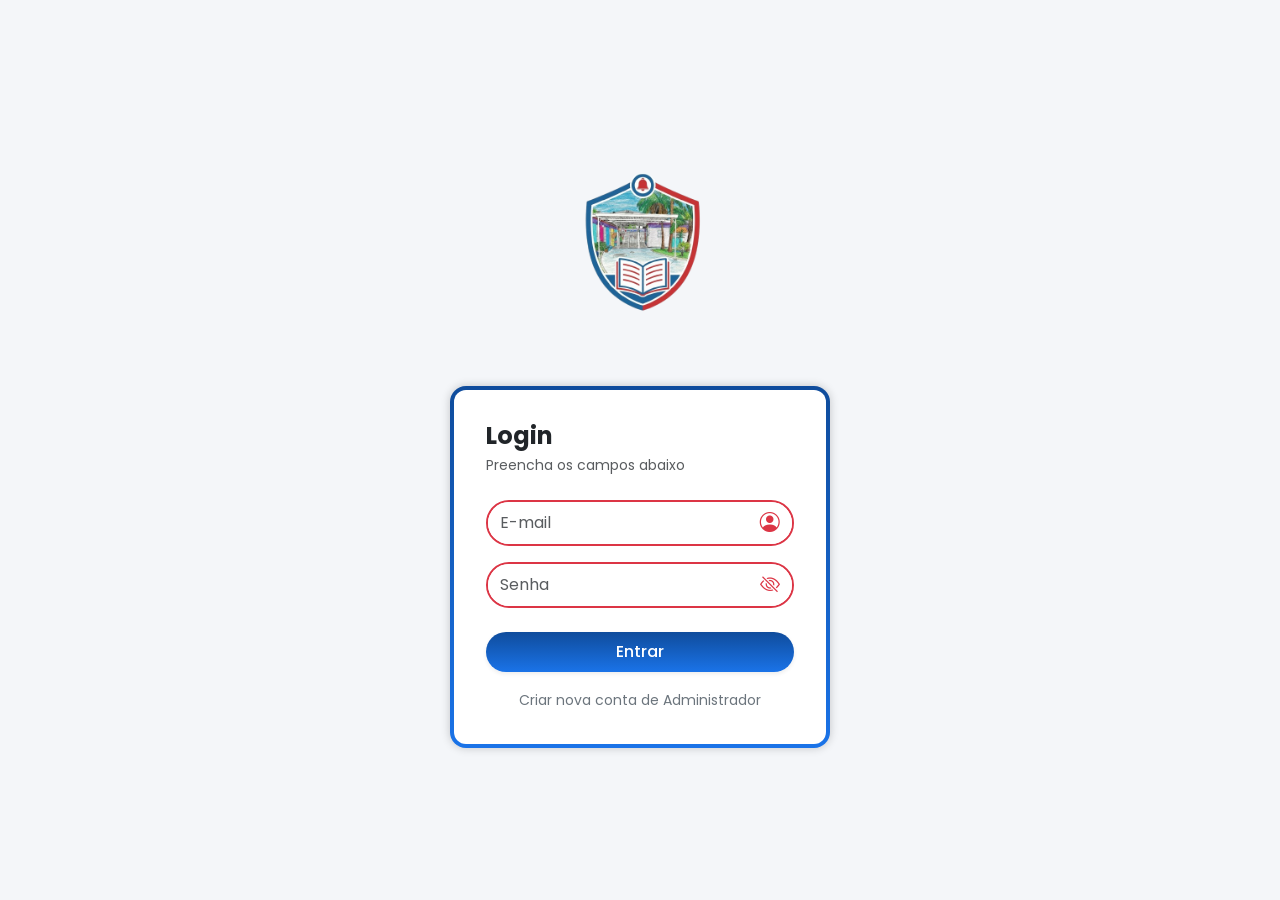
<file: index.html>
<!DOCTYPE html>
<html lang="pt-BR">

<head>
    <meta charset="UTF-8">
    <meta name="viewport" content="width=device-width, initial-scale=1.0">
    <title>Thiago Informa</title>
    <link href="https://cdn.jsdelivr.net/npm/bootstrap@5.3.0/dist/css/bootstrap.min.css" rel="stylesheet">
    <link rel="stylesheet" href="https://cdn.jsdelivr.net/npm/bootstrap-icons@1.13.1/font/bootstrap-icons.min.css">
    <link rel="stylesheet" href="https://cdnjs.cloudflare.com/ajax/libs/font-awesome/6.4.0/css/all.min.css">
    <link rel="stylesheet" href="css/style.css">
</head>

<body>

    <div id="tela-login" class="container-fluid login-container">
        <img src="css/imagens/logo.png" alt="Logo Escola" class="login-logo">
        <div class="login-card">
            <h4 class="mb-1 fw-bold">Login</h4>
            <p class="text-muted small mb-4">Preencha os campos abaixo</p>

            <form id="loginForm" onsubmit="app.executarLogin(event)">
                <div class="input-group mb-3 custom-input">
                    <input type="email" id="email" class="form-control border-0" placeholder="E-mail" required>
                    <span class="input-group-text bg-white border-0">
                        <i class="bi bi-person-circle text-danger fs-5"></i>
                    </span>
                </div>

                <div class="input-group mb-4 custom-input">
                    <input type="password" id="senha" class="form-control border-0" placeholder="Senha" required>
                    <span class="input-group-text bg-white border-0" onclick="app.mostraSenha()" id="toggleSenha"
                        style="cursor: pointer;">
                        <i class="bi bi-eye-slash text-danger fs-5" id="iconeSenha"></i>
                    </span>
                </div>

                <div class="d-flex justify-content-center">
                    <button type="submit" class="btn btn-entrar shadow-sm">Entrar</button>
                </div>

                <div class="text-center mt-3">
                    <a href="#" class="text-decoration-none small text-secondary" data-bs-toggle="modal"
                        data-bs-target="#modalCadastrarUsuario">
                        Criar nova conta de Administrador
                    </a>
                </div>
            </form>
        </div>
    </div>

    <div id="tela-home" class="d-none">

        <header class="header-azul text-white px-3 py-2 sticky-top">
            <div class="container-fluid d-flex justify-content-center justify-content-md-between align-items-center">

                <div class="d-flex align-items-center gap-3 text-start">
                    <img src="css/imagens/logo.png" width="75" alt="Brasão Thiago Informa">

                    <div class="d-flex flex-column">
                        <h5 class="mb-0 fw-bold" style="font-size: 1.25rem;">Thiago Informa</h5>
                        <small style="font-size: 0.85rem; font-weight: 500;">Agenda online</small>
                    </div>
                </div>

                <div class="d-none d-md-flex align-items-center">
                    <i class="fa-solid fa-bars fs-5 cursor-pointer text-white" data-bs-toggle="offcanvas"
                        data-bs-target="#menuLateralDesktop">
                    </i>
                </div>

            </div>
        </header>

        <div id="menu-opcoes" class="menu-opcoes-card d-none">
            <div class="p-2 fw-bold border-bottom d-flex justify-content-between align-items-center">
                <span>Opções</span>
                <i class="fa-solid fa-gear text-dark"></i>
            </div>
            <ul class="list-unstyled mb-0">
                <li class="p-2 cursor-pointer text-dark small" onclick="app.abrirModalEditarUsuario()"><i
                        class="fa-solid fa-user-pen me-2"></i> Editar Perfil</li>
                <li class="p-2 cursor-pointer text-dark small"><i class="fa-solid fa-circle-half-stroke me-2"></i> Modo
                    escuro</li>
                <li class="p-2 cursor-pointer text-dark small"><i class="fa-solid fa-bell-slash me-2"></i> Silenciar
                </li>
                <li class="p-2 cursor-pointer text-danger small border-top" onclick="app.excluirConta()"><i
                        class="fa-solid fa-user-xmark me-2"></i> Excluir Conta</li>
                <li class="p-2 cursor-pointer text-danger small border-top" onclick="app.logout()"><i
                        class="fa-solid fa-right-from-bracket me-2"></i> Sair</li>
            </ul>
        </div>

        <main class="container my-4 pb-5">

            <!-- ================= ABA 1: INÍCIO ================= -->
            <div id="aba-inicio">
                <section class="mb-4 position-relative">
                    <h6 class="fw-bold border-bottom pb-2">Fixado</h6>

                    <button id="btn-prev-fixado"
                        class="btn p-0 border-0 position-absolute start-0 top-50 translate-middle-y z-3 d-none"
                        onclick="scrollCarrossel(-1)" style="margin-left: -35px; background: transparent;">
                        <i
                            class="fa-solid fa-circle-chevron-left text-danger fs-3 bg-white rounded-circle shadow-sm"></i>
                    </button>

                    <div id="container-fixados-scroll" class="row flex-nowrap overflow-x-auto g-3 pb-3 hide-scrollbar"
                        style="scroll-behavior: smooth;">
                    </div>

                    <button id="btn-next-fixado"
                        class="btn p-0 border-0 position-absolute end-0 top-50 translate-middle-y z-3 d-none"
                        onclick="scrollCarrossel(1)" style="margin-right: -35px; background: transparent;">
                        <i
                            class="fa-solid fa-circle-chevron-right text-danger fs-3 bg-white rounded-circle shadow-sm"></i>
                    </button>
                </section>

                <section>
                    <div class="d-flex justify-content-between align-items-center border-bottom pb-2 mb-3">
                        <h6 class="fw-bold mb-0">Feed</h6>
                    </div>

                    <div class="row g-3" id="container-feed">
                    </div>
                </section>

                <button class="fab-btn apenas-admin" data-bs-toggle="modal" data-bs-target="#modalInformativo">
                    <i class="fa-solid fa-plus text-dark"></i>
                </button>

            </div>

            <!-- ================= ABA 2: PROJETOS ================= -->
            <div id="aba-projetos" class="d-none">
                <h6 class="fw-bold border-bottom pb-2">Projetos</h6>

                <!-- Botão para abrir o Modal de Novo Projeto -->
                <div class="d-flex justify-content-end mb-3 apenas-admin">
                    <button class="btn btn-sm btn-primary rounded-pill px-3 shadow-sm" data-bs-toggle="modal"
                        data-bs-target="#modalProjeto">
                        <i class="fa-solid fa-plus me-1"></i> Novo Projeto
                    </button>
                </div>

                <div class="d-flex gap-2 mb-3 pb-2">
                    <div class="dropdown">
                        <button
                            class="btn btn-outline-danger rounded-pill btn-sm px-3 fw-bold text-dark border-2 dropdown-toggle"
                            type="button" data-bs-toggle="dropdown">
                            Turma: <span id="label-filtro-turma">Todos</span>
                        </button>
                        <ul class="dropdown-menu" style="border-radius: 15px; border: 2px solid #dc3545;">
                            <li><a class="dropdown-item" href="#" onclick="app.filtrarProjetos('Todos')">Todos</a></li>
                            <li><a class="dropdown-item" href="#" onclick="app.filtrarProjetos('Maternal')">Maternal</a>
                            </li>
                            <li><a class="dropdown-item" href="#" onclick="app.filtrarProjetos('Pré 1')">Pré 1</a></li>
                            <li><a class="dropdown-item" href="#" onclick="app.filtrarProjetos('Pré 2')">Pré 2</a></li>
                        </ul>
                    </div>
                </div>

                <div class="row g-3" id="lista-projetos">
                    <div class="col-12 col-md-6">
                        <div class="card card-feed p-2 d-flex flex-row align-items-center gap-3">
                            <div class="bg-light border rounded p-3 text-center" style="width: 80px; height: 70px;">
                                <i class="fa-regular fa-image text-muted"></i>
                            </div>
                            <div>
                                <span class="fw-bold small d-block">Oficina de massinha - 3.º Ano A</span>
                                <p class="text-muted mb-0" style="font-size: 0.75rem;">Consectetur adipiscing elit
                                    quisque faucibus ex sapien vitae.</p>
                            </div>
                        </div>
                    </div>
                </div>
            </div>

            <!-- ================= ABA 3: AGENDA ================= -->

            <div id="aba-agenda" class="d-none">
                <h6 class="fw-bold border-bottom pb-2">Agenda</h6>

                <div class="mb-4 position-relative">
                    <label class="text-danger small fw-bold bg-white px-1 position-absolute"
                        style="top: -10px; left: 15px; z-index: 5;">Date</label>
                    <div class="input-group custom-input overflow-hidden p-0 d-flex align-items-center pe-3 bg-white">
                        <input type="text" class="form-control border-0 py-2 fw-bold text-secondary shadow-none"
                            value="17/08/2025">
                        <i class="fa-regular fa-calendar-days text-secondary"></i>
                    </div>
                    <small class="text-muted d-block mt-1 ms-2" style="font-size: 0.7rem;">DD/MM/AAAA</small>
                </div>

                <div class="calendario-container p-3 mb-4">
                    <div class="d-flex justify-content-between align-items-center mb-3 px-1">
                        <div class="d-flex align-items-center gap-3">
                            <i class="fa-solid fa-chevron-left text-muted cursor-pointer fs-7"
                                onclick="app.mudarMes(-1)"></i>
                            <span class="fw-bold small text-secondary" id="display-mes">AGO <i
                                    class="fa-solid fa-caret-down ms-1" style="font-size: 0.7rem;"></i></span>
                            <i class="fa-solid fa-chevron-right text-muted cursor-pointer fs-7"
                                onclick="app.mudarMes(1)"></i>
                        </div>
                        <div class="d-flex align-items-center gap-3">
                            <i class="fa-solid fa-chevron-left text-muted cursor-pointer fs-7"
                                onclick="app.mudarAno(-1)"></i>
                            <span class="fw-bold small text-secondary" id="display-ano">2025 <i
                                    class="fa-solid fa-caret-down ms-1" style="font-size: 0.7rem;"></i></span>
                            <i class="fa-solid fa-chevron-right text-muted cursor-pointer fs-7"
                                onclick="app.mudarAno(1)"></i>
                        </div>
                    </div>

                    <div class="calendario-grid" id="grid-dias"></div>
                </div>

                <h6 class="fw-bold mt-4 border-bottom pb-2">17/08/2025</h6>
                <div class="row g-3 pb-4">
                    <div class="col-12">
                        <div class="card card-fixado p-3 border-2">
                            <span class="fw-bold small d-block">Dia do brinquedo — 3.° Ano A</span>
                            <p class="text-muted small mb-0 mt-1">Lorem ipsum dolor sit amet consectetur adipiscing
                                elit. Consectetur adipiscing elit quisque faucibus ex sapien vitae.</p>
                        </div>
                    </div>
                    <div class="col-12">
                        <div class="card card-fixado p-3 border-2">
                            <span class="fw-bold small d-block">Tarefa de casa — 5.° Ano B</span>
                            <p class="text-muted small mb-0 mt-1">Lorem ipsum dolor sit amet consectetur adipiscing
                                elit. Consectetur adipiscing elit quisque faucibus ex sapien vitae.</p>
                        </div>
                    </div>
                </div>

                <h6 class="fw-bold mt-5 border-bottom pb-2 text-primary">
                    <i class="fa-solid fa-flag me-2"></i> Feriados Nacionais
                </h6>
                <div class="row g-3 pb-5" id="lista-feriados">
                    <div class="col-12 text-center" id="loader-api">
                        <div class="spinner-border text-primary" role="status">
                            <span class="visually-hidden">Carregando...</span>
                        </div>
                        <p class="text-muted small mt-2">Buscando feriados na nuvem...</p>
                    </div>
                </div>
            </div>

            <!-- ================= ABA 4: PERFIL ================= -->

            <div id="aba-perfil" class="d-none perfil-aba-container">

                <div class="perfil-hero">
                    <div class="perfil-av-wrapper" onclick="document.getElementById('inputAvatarPerfil').click()"
                        title="Clique para adicionar foto">
                        <div class="perfil-av-circle" id="perfilAvatarPreview">
                            <i class="fa-solid fa-user perfil-av-icon" id="perfilAvatarIcone"></i>
                        </div>
                        <div class="perfil-av-camera">
                            <i class="fa-solid fa-camera"></i>
                        </div>
                    </div>
                    <input type="file" id="inputAvatarPerfil" accept="image/*" class="d-none"
                        onchange="app.carregarAvatarPerfil(this)">
                    <h5 class="perfil-hero-nome" id="perfil-nome">—</h5>
                    <p class="perfil-hero-email" id="perfil-email">—</p>
                    <span class="perfil-hero-badge" id="perfil-papel">—</span>
                </div>

                <!-- ===== CORPO: Botões de ação ===== -->
                <div class="perfil-body">

                    <p class="perfil-secao-label">Configurações da Conta</p>

                    <!-- Editar Perfil -->
                    <button class="perfil-btn-item mb-3" data-bs-toggle="modal" data-bs-target="#modalEditarUsuario">
                        <div class="d-flex align-items-center gap-3">
                            <i class="fa-solid fa-user-pen perfil-btn-icone"></i>
                            <span>Editar Perfil</span>
                        </div>
                        <i class="fa-solid fa-chevron-right text-muted small"></i>
                    </button>

                    <!-- Criar Responsável -->
                    <button class="perfil-btn-item mb-3 apenas-admin" data-bs-toggle="modal"
                        data-bs-target="#modalCadastrarResponsavel">
                        <div class="d-flex align-items-center gap-3">
                            <i class="fa-solid fa-user-plus perfil-btn-icone"></i>
                            <span>Criar Responsável</span>
                        </div>
                        <i class="fa-solid fa-chevron-right text-muted small"></i>
                    </button>

                    <!-- Criar Administrador -->
                    <button class="perfil-btn-item mb-3 apenas-admin" data-bs-toggle="modal" data-bs-target="#modalCadastrarUsuario">
                        <div class="d-flex align-items-center gap-3">
                            <i class="fa-solid fa-user-shield perfil-btn-icone"></i>
                            <span>Criar Administrador</span>
                        </div>
                        <i class="fa-solid fa-chevron-right text-muted small"></i>
                    </button>

                    <!-- Excluir Conta -->
                    <button class="perfil-btn-item perfil-btn-item--perigo mb-4 apenas-admin" onclick="app.excluirConta()">
                        <div class="d-flex align-items-center gap-3">
                            <i class="fa-solid fa-user-xmark perfil-btn-icone--perigo"></i>
                            <span>Excluir Conta</span>
                        </div>
                        <i class="fa-solid fa-chevron-right text-muted small"></i>
                    </button>

                    <!-- Botão Sair -->
                    <div class="d-flex justify-content-center">
                        <button class="perfil-btn-sair" onclick="app.logout()">
                            <i class="fa-solid fa-right-from-bracket me-2"></i> Sair
                        </button>
                    </div>

                </div>
            </div>

        </main>

        <nav class="navbar fixed-bottom bg-azul-escuro p-0 d-md-none shadow-lg">
            <div class="container-fluid d-flex justify-content-around">
                <a href="#" class="nav-link-custom active p-3" id="nav-inicio" onclick="app.navegarAba('inicio')"><i
                        class="fa-solid fa-house fs-5"></i></a>
                <a href="#" class="nav-link-custom p-3" id="nav-projetos" onclick="app.navegarAba('projetos')"><i
                        class="fa-solid fa-folder-open fs-5"></i></a>
                <a href="#" class="nav-link-custom p-3" id="nav-agenda" onclick="app.navegarAba('agenda')"><i
                        class="fa-solid fa-calendar-days fs-5"></i></a>
                <a href="#" class="nav-link-custom p-3" id="nav-perfil" onclick="app.navegarAba('perfil')"><i
                        class="fa-solid fa-user fs-5"></i></a>
            </div>
        </nav>
    </div>

    <div class="offcanvas offcanvas-end bg-azul-escuro text-white" tabindex="-1" id="menuLateralDesktop">
        <div class="offcanvas-header border-bottom" style="border-color: rgba(255,255,255,0.2) !important;">
            <h5 class="offcanvas-title fw-bold">Navegação</h5>
            <button type="button" class="btn-close btn-close-white" data-bs-dismiss="offcanvas"></button>
        </div>
        <div class="offcanvas-body p-0">
            <ul class="list-unstyled w-100 mt-2">
                <li>
                    <a href="#" class="d-block text-white text-decoration-none p-4 border-bottom"
                        style="border-color: rgba(255,255,255,0.1) !important;"
                        onclick="app.navegarAba('inicio'); bootstrap.Offcanvas.getInstance(document.getElementById('menuLateralDesktop')).hide();">
                        <i class="fa-solid fa-house me-3 fs-5"></i> Início
                    </a>
                </li>
                <li>
                    <a href="#" class="d-block text-white text-decoration-none p-4 border-bottom"
                        style="border-color: rgba(255,255,255,0.1) !important;"
                        onclick="app.navegarAba('projetos'); bootstrap.Offcanvas.getInstance(document.getElementById('menuLateralDesktop')).hide();">
                        <i class="fa-solid fa-folder-open me-3 fs-5"></i> Projetos
                    </a>
                </li>
                <li>
                    <a href="#" class="d-block text-white text-decoration-none p-4 border-bottom"
                        style="border-color: rgba(255,255,255,0.1) !important;"
                        onclick="app.navegarAba('agenda'); bootstrap.Offcanvas.getInstance(document.getElementById('menuLateralDesktop')).hide();">
                        <i class="fa-solid fa-calendar-days me-3 fs-5"></i> Agenda
                    </a>
                </li>
                <li>
                    <a href="#" class="d-block text-white text-decoration-none p-4 border-bottom"
                        style="border-color: rgba(255,255,255,0.1) !important;"
                        onclick="app.navegarAba('perfil'); bootstrap.Offcanvas.getInstance(document.getElementById('menuLateralDesktop')).hide();">
                        <i class="fa-solid fa-user me-3 fs-5"></i> Perfil
                    </a>
                </li>
            </ul>
        </div>
    </div>

    <div class="modal fade" id="modalProjeto" tabindex="-1" aria-hidden="true">
        <div class="modal-dialog modal-dialog-centered modal-lg">
            <div class="modal-content modal-figma-border p-3">
                <div class="modal-body p-0">
                    <form id="formProjeto">
                        <div class="row g-4">
                            <div class="col-12 col-md-5 d-flex flex-column align-items-center">
                                <div class="img-preview-box mb-3 w-100 shadow-sm" id="previewContainerProjetoCriar">
                                    <div class="text-center text-muted">
                                        <i class="fa-regular fa-image fs-1 mb-2"></i>
                                        <span class="fw-bold d-block small">NO IMAGE AVAILABLE</span>
                                    </div>
                                </div>
                                <input type="file" id="inputImagemProjeto" class="d-none" accept="image/*"
                                    onchange="app.gerarPreviewImagem(this, 'previewContainerProjetoCriar')">
                                <button type="button" class="btn btn-primary rounded-pill px-4 shadow-sm fw-bold w-100"
                                    onclick="document.getElementById('inputImagemProjeto').click()">Add Imagem</button>
                            </div>

                            <div class="col-12 col-md-7 d-flex flex-column gap-3">
                                <input type="text" id="inputNomeProjeto" class="form-control input-figma-red fw-bold"
                                    placeholder="Adicionar Titulo" required>

                                <select id="inputTurmaProjeto"
                                    class="form-select input-figma-red text-secondary fw-bold">
                                    <option value="Todos" selected>Todas as Turmas</option>
                                    <option value="Maternal">Maternal</option>
                                    <option value="Pré 1">Pré 1</option>
                                    <option value="Pré 2">Pré 2</option>
                                </select>

                                <textarea id="inputDescProjeto" class="form-control input-figma-red flex-grow-1"
                                    style="min-height: 120px;" placeholder="Adicionar descrição" required></textarea>
                            </div>
                        </div>
                    </form>
                </div>
                <div class="modal-footer border-0 justify-content-center mt-3">
                    <button type="button" class="btn btn-primary rounded-pill px-5 shadow-sm fw-bold"
                        onclick="app.criarProjeto()">Concluir</button>
                </div>
            </div>
        </div>
    </div>

    <div class="modal fade" id="modalEditarProjeto" tabindex="-1" aria-hidden="true">
        <div class="modal-dialog modal-dialog-centered modal-lg">
            <div class="modal-content modal-figma-border p-3">
                <div class="modal-body p-0">
                    <form id="formEditarProjeto">
                        <input type="hidden" id="editIdProjeto">
                        <input type="hidden" id="editImagemProjetoAtual">

                        <div class="row g-4">
                            <div class="col-12 col-md-5 d-flex flex-column align-items-center">
                                <div class="img-preview-box mb-3 w-100 shadow-sm" id="previewContainerProjetoEditar">
                                </div>
                                <input type="file" id="editNovaImagemProjeto" class="d-none" accept="image/*"
                                    onchange="app.gerarPreviewImagem(this, 'previewContainerProjetoEditar')">
                                <div class="d-flex flex-column gap-2 w-100">
                                    <button type="button" class="btn btn-primary rounded-pill shadow-sm fw-bold"
                                        onclick="app.removerPreviewImagem('previewContainerProjetoEditar', 'editImagemProjetoAtual')">Remover
                                        Imagem</button>
                                    <button type="button" class="btn btn-primary rounded-pill shadow-sm fw-bold"
                                        onclick="document.getElementById('editNovaImagemProjeto').click()">Editar
                                        Imagem</button>
                                </div>
                            </div>

                            <div class="col-12 col-md-7 d-flex flex-column gap-3">
                                <input type="text" id="editNomeProjeto" class="form-control input-figma-red fw-bold"
                                    required>
                                <select id="editTurmaProjeto"
                                    class="form-select input-figma-red text-secondary fw-bold">
                                    <option value="Todos">Todas as Turmas</option>
                                    <option value="Maternal">Maternal</option>
                                    <option value="Pré 1">Pré 1</option>
                                    <option value="Pré 2">Pré 2</option>
                                </select>
                                <textarea id="editDescProjeto" class="form-control input-figma-red flex-grow-1"
                                    style="min-height: 120px;" required></textarea>
                            </div>
                        </div>
                    </form>
                </div>
                <div class="modal-footer border-0 justify-content-center mt-3">
                    <button type="button" class="btn btn-primary rounded-pill px-5 shadow-sm fw-bold"
                        onclick="app.salvarEdicaoProjeto()">Concluir</button>
                </div>
            </div>
        </div>
    </div>

    <div class="modal fade" id="modalCadastrarUsuario" tabindex="-1" aria-hidden="true">
        <div class="modal-dialog modal-dialog-centered">
            <div class="modal-content" style="border-radius: 20px; border: 3px solid #1a73e8;">
                <div class="modal-header border-0 pb-0">
                    <h5 class="modal-title fw-bold text-dark">Nova Conta</h5>
                    <button type="button" class="btn-close" data-bs-dismiss="modal"></button>
                </div>
                <div class="modal-body">
                    <form id="formNovoUsuario">
                        <div class="mb-3">
                            <input type="text" id="cadNomeUsuario" class="form-control custom-input"
                                placeholder="Seu Nome" required>
                        </div>
                        <div class="mb-3">
                            <input type="email" id="cadEmailUsuario" class="form-control custom-input"
                                placeholder="E-mail" required>
                        </div>
                        <div class="mb-3">
                            <input type="password" id="cadSenhaUsuario" class="form-control custom-input"
                                placeholder="Senha" required>
                        </div>
                    </form>
                </div>
                <div class="modal-footer border-0 pt-0 justify-content-center">
                    <button type="button" class="btn btn-entrar px-4" onclick="app.criarUsuario()">Cadastrar</button>
                </div>
            </div>
        </div>
    </div>

    <div class="modal fade" id="modalEditarUsuario" tabindex="-1" aria-hidden="true">
        <div class="modal-dialog modal-dialog-centered">
            <div class="modal-content" style="border-radius: 20px; border: 3px solid #ffc107;">
                <div class="modal-header border-0 pb-0">
                    <h5 class="modal-title fw-bold text-dark">Editar Perfil</h5>
                    <button type="button" class="btn-close" data-bs-dismiss="modal"></button>
                </div>
                <div class="modal-body">
                    <form id="formEditarUsuario">
                        <div class="mb-3">
                            <label class="form-label small fw-bold text-secondary">Nome</label>
                            <input type="text" id="editNomeUsuario" class="form-control custom-input" required>
                        </div>
                        <div class="mb-3">
                            <label class="form-label small fw-bold text-secondary">Nova Senha</label>
                            <input type="password" id="editSenhaUsuario" class="form-control custom-input" required>
                        </div>
                    </form>
                </div>
                <div class="modal-footer border-0 pt-0 justify-content-center">
                    <button type="button" class="btn btn-warning rounded-pill text-dark fw-bold px-4"
                        onclick="app.salvarEdicaoUsuario()">Atualizar Perfil</button>
                </div>
            </div>
        </div>
    </div>

    <!-- Modal: Cadastrar Responsável -->
    <div class="modal fade" id="modalCadastrarResponsavel" tabindex="-1" aria-hidden="true">
        <div class="modal-dialog modal-dialog-centered">
            <div class="modal-content" style="border-radius: 20px; border: 3px solid #1a73e8;">
                <div class="modal-header border-0 pb-0">
                    <h5 class="modal-title fw-bold text-dark">Novo Responsável</h5>
                    <button type="button" class="btn-close" data-bs-dismiss="modal"></button>
                </div>
                <div class="modal-body">
                    <p class="text-muted small mb-3">Responsáveis têm acesso limitado ao sistema.</p>
                    <form id="formNovoResponsavel">
                        <div class="mb-3">
                            <input type="text" id="cadNomeResponsavel" class="form-control custom-input"
                                placeholder="Nome completo" required>
                        </div>
                        <div class="mb-3">
                            <input type="email" id="cadEmailResponsavel" class="form-control custom-input"
                                placeholder="E-mail" required>
                        </div>
                        <div class="mb-3">
                            <input type="password" id="cadSenhaResponsavel" class="form-control custom-input"
                                placeholder="Senha" required>
                        </div>
                    </form>
                </div>
                <div class="modal-footer border-0 pt-0 justify-content-center">
                    <button type="button" class="btn btn-entrar px-4"
                        onclick="app.criarResponsavel()">Cadastrar</button>
                </div>
            </div>
        </div>
    </div>

    <div class="modal fade" id="modalInformativo" tabindex="-1" aria-hidden="true">
        <div class="modal-dialog modal-dialog-centered modal-lg">
            <div class="modal-content modal-figma-border p-3">
                <div class="modal-body p-0">
                    <form id="formInformativo">
                        <div class="row g-4">
                            <div class="col-12 col-md-5 d-flex flex-column align-items-center">
                                <div class="img-preview-box mb-3 w-100 shadow-sm" id="previewContainerCriar">
                                    <div class="text-center text-muted">
                                        <i class="fa-regular fa-image fs-1 mb-2"></i>
                                        <span class="fw-bold d-block small">NO IMAGE AVAILABLE</span>
                                    </div>
                                </div>
                                <input type="file" id="inputImagemInfo" class="d-none" accept="image/*"
                                    onchange="app.gerarPreviewImagem(this, 'previewContainerCriar')">
                                <button type="button" class="btn btn-primary rounded-pill px-4 shadow-sm fw-bold w-100"
                                    onclick="document.getElementById('inputImagemInfo').click()">Add Imagem</button>
                            </div>

                            <div class="col-12 col-md-7 d-flex flex-column gap-3">
                                <input type="text" id="inputTituloInfo" class="form-control input-figma-red fw-bold"
                                    placeholder="Adicionar Titulo" required>
                                <textarea id="inputDescInfo" class="form-control input-figma-red flex-grow-1"
                                    style="min-height: 150px;" placeholder="Adicionar descrição" required></textarea>
                            </div>
                        </div>
                    </form>
                </div>
                <div class="modal-footer border-0 justify-content-center mt-3">
                    <button type="button" class="btn btn-primary rounded-pill px-5 shadow-sm fw-bold"
                        onclick="app.criarInformativo()">Concluir</button>
                </div>
            </div>
        </div>
    </div>

    <div class="modal fade" id="modalEditarInformativo" tabindex="-1" aria-hidden="true">
        <div class="modal-dialog modal-dialog-centered modal-lg">
            <div class="modal-content modal-figma-border p-3">
                <div class="modal-body p-0">
                    <form id="formEditarInformativo">
                        <input type="hidden" id="editIdInfo">
                        <input type="hidden" id="editImagemInfoAtual">

                        <div class="row g-4">
                            <div class="col-12 col-md-5 d-flex flex-column align-items-center">
                                <div class="img-preview-box mb-3 w-100 shadow-sm" id="previewContainerEditar">
                                </div>

                                <input type="file" id="editNovaImagemInfo" class="d-none" accept="image/*"
                                    onchange="app.gerarPreviewImagem(this, 'previewContainerEditar')">

                                <div class="d-flex flex-column gap-2 w-100">
                                    <button type="button" class="btn btn-primary rounded-pill shadow-sm fw-bold"
                                        onclick="app.removerPreviewImagem('previewContainerEditar', 'editImagemInfoAtual')">Remover
                                        Imagem</button>
                                    <button type="button" class="btn btn-primary rounded-pill shadow-sm fw-bold"
                                        onclick="document.getElementById('editNovaImagemInfo').click()">Editar
                                        Imagem</button>
                                </div>
                            </div>

                            <div class="col-12 col-md-7 d-flex flex-column gap-3">
                                <input type="text" id="editTituloInfo" class="form-control input-figma-red fw-bold"
                                    required>
                                <textarea id="editDescInfo" class="form-control input-figma-red flex-grow-1"
                                    style="min-height: 150px;" required></textarea>
                            </div>
                        </div>
                    </form>
                </div>
                <div class="modal-footer border-0 justify-content-center mt-3">
                    <button type="button" class="btn btn-primary rounded-pill px-5 shadow-sm fw-bold"
                        onclick="app.editarInformativo()">Concluir</button>
                </div>
            </div>
        </div>
    </div>

    <div class="modal fade" id="modalVisualizarInformativo" tabindex="-1" aria-hidden="true">
        <div class="modal-dialog modal-dialog-centered modal-lg">
            <div class="modal-content modal-figma-border p-4">
                <div class="d-flex justify-content-end mb-2">
                    <button type="button" class="btn-close" data-bs-dismiss="modal" aria-label="Close"></button>
                </div>

                <div class="modal-body p-0" id="conteudoVisualizarInformativo">
                </div>
            </div>
        </div>
    </div>

    <script src="https://cdn.jsdelivr.net/npm/bootstrap@5.3.0/dist/js/bootstrap.bundle.min.js"></script>
    <!-- Models -->
    <script src="scripts/models/Usuario.js"></script>
    <script src="scripts/models/Projeto.js"></script>
    <script src="scripts/models/Informativo.js"></script>

    <!-- Factory -->
    <script src="scripts/factories/Fabrica.js"></script>

    <!-- Controllers -->
    <script src="scripts/controllers/ControladoraAutenticacao.js"></script>
    <script src="scripts/controllers/ControladoraInformativo.js"></script>
    <script src="scripts/controllers/ControladoraProjetos.js"></script>

    <!-- Facade -->
    <script src="scripts/Interface.js"></script>

    <!-- Ponto de Entrada -->
    <script src="scripts/script.js"></script>

</body>

</html>
</file>
<file: css/style.css>
@import url('https://fonts.googleapis.com/css2?family=Poppins&display=swap');

:root {
    --azul-principal: #1a73e8;
    --azul-escuro: #0f4c9c;
    --vermelho-borda: #dc3545;
    --cinza-fundo: #f4f6f9;
}

* {
    font-family: "Poppins", sans-serif;
}

body {
    background-color: var(--cinza-fundo);
}

.cursor-pointer {
    cursor: pointer;
}

/* Estilos do Login */

.login-container {
    min-height: 100vh;
    display: flex;
    flex-direction: column;
    align-items: center;
    justify-content: center;
    gap: 24px;
}

.login-logo {
    width: 210px;
    height: 210px;
}

.login-card {
    background: #fff;
    border-radius: 16px;
    padding: 2rem;
    width: 100%;
    max-width: 380px;
    box-shadow: 0 0 10px rgba(0, 0, 0, .2);
    border: 4px solid transparent;
    background-image: linear-gradient(#ffffff, #ffffff), linear-gradient(var(--azul-escuro), var(--azul-principal));
    background-origin: border-box;
    background-clip: padding-box, border-box;
}

.login-card h4,
p {
    justify-self: center;
}


.custom-input {
    border: 2px solid var(--vermelho-borda);
    border-radius: 40px;
    overflow: hidden;
    transition: 0.3s;
}

.custom-input:hover {
    transition: 0.3s;
    transform: scale(1.1);
}

.custom-input .form-control,
.custom-input .input-group-text {
    background: #fff;
}

.custom-input .form-control:focus {
    box-shadow: none;
}

.btn-entrar {
    width: 100%;
    background: linear-gradient(var(--azul-escuro), var(--azul-principal));
    color: #fff;
    border-radius: 40px;
    padding: 8px 32px;
    font-weight: 500;
    transition: 0.2s;
    border: 0
}

.btn-entrar:hover {
    transform: scale(1.05);
    color: #fff;
}

/* Elementos da Home */

.header-azul {
    background: linear-gradient(var(--azul-escuro), var(--azul-principal));
}

.bg-azul-escuro {
    background: linear-gradient(var(--azul-escuro), var(--azul-principal));
}

.menu-opcoes-card {
    position: absolute;
    top: 65px;
    right: 15px;
    z-index: 1050;
    width: 180px;
    background: white;
    border: 2px solid var(--vermelho-borda);
    border-radius: 15px;
    box-shadow: 0 4px 12px rgba(0, 0, 0, 0.15);
}

.menu-opcoes-card ul li:hover {
    background-color: #f0f0f0;
}

.card-fixado {
    border: 2px solid var(--vermelho-borda);
    border-radius: 15px;
    background-color: white;
}

.hide-scrollbar {
    -ms-overflow-style: none;
    scrollbar-width: none;
}

.hide-scrollbar::-webkit-scrollbar {
    display: none;
}

.card-feed {
    border: 2px solid var(--vermelho-borda);
    border-radius: 20px;
    background-color: white;
}

.text-rotate-45 {
    transform: rotate(45deg);
}

.text-truncate-2 {
    display: -webkit-box;
    -webkit-line-clamp: 2;
    -webkit-box-orient: vertical;
    line-clamp: 2;
    overflow: hidden;
}

.image-placeholder {
    background-color: #e9ecef;
    border: 2px solid #ccc;
    border-radius: 10px;
    width: 100%;
    max-width: 280px;
    height: 180px;
    display: flex;
    flex-direction: column;
    align-items: center;
    justify-content: center;
    color: #6c757d;
}

.nav-link-custom {
    color: rgba(255, 255, 255, 0.6);
    text-align: center;
    flex-grow: 1;
}

.nav-link-custom.active {
    color: white;
    background-color: rgba(255, 255, 255, 0.15);
}

/* Elementos de Perfil*/

.perfil-banner {
    background-color: var(--azul-principal);
    height: 80px;
    position: relative;
    background-origin: border-box;
    background-clip: padding-box, border-box;
}

.perfil-avatar {
    position: absolute;
    bottom: -36px;
    left: 50%;
    transform: translateX(-50%);
    width: 72px;
    height: 72px;
    border-radius: 50%;
    background: #fff;
    border: 3px solid #fff;
    display: flex;
    align-items: center;
    justify-content: center;
}

.perfil-avatar-inner {
    width: 64px;
    height: 64px;
    border-radius: 50%;
    background: #dbeafe;
    display: flex;
    align-items: center;
    justify-content: center;
    font-size: 22px;
    font-weight: 500;
    color: var(--azul-escuro);
}

.perfil-card {
    background: #fff;
    border-radius: 20px;
    border: 2px solid transparent;
    background-image: linear-gradient(#ffffff, #ffffff), linear-gradient(var(--azul-escuro), var(--azul-principal));
    overflow: hidden;
    max-width: 380px;
    margin: 1.5rem auto 0;
    background-origin: border-box;
    background-clip: padding-box, border-box;
}

.perfil-info-topo {
    padding: 2.5rem 1.5rem 1rem;
    text-align: center;
}

.perfil-nome {
    font-size: 18px;
    font-weight: 600;
    color: #1a1a1a;
    margin: 0 0 4px;
}

.perfil-email {
    font-size: 13px;
    color: #9ca3af;
    margin: 0 0 12px;
}

.perfil-badge {
    display: inline-block;
    background: #fde8e8;
    color: var(--vermelho-borda);
    font-size: 12px;
    padding: 3px 14px;
    border-radius: 40px;
    font-weight: 500;
    border: 1px solid var(--vermelho-borda);
}

.perfil-divisor {
    margin: 0 1.5rem;
    border-color: #e5e7eb;
    opacity: 1;
}

.perfil-campos {
    padding: 0.25rem 1.5rem 0.5rem;
}

.perfil-campo {
    display: flex;
    align-items: center;
    gap: 12px;
    padding: 10px 0;
}

.perfil-campo+.perfil-campo {
    border-top: 1px solid #f0f0f0;
}

.perfil-icone {
    font-size: 16px;
    color: #9ca3af;
}

.perfil-label {
    font-size: 11px;
    color: #9ca3af;
    margin: 0;
}

.perfil-valor {
    font-size: 14px;
    color: #1a1a1a;
    margin: 0;
}

.perfil-rodape {
    padding: 0.5rem 1.5rem 1.5rem;
}

.perfil-btn-editar {
    width: 100%;
    padding: 10px;
    border-radius: 40px;
    font-size: 14px;
    font-weight: 500;
    cursor: pointer;
    background: linear-gradient(var(--azul-escuro), var(--azul-principal));
    border: 0;
    color: #fff;
    transition: 0.2s;
}

.perfil-btn-editar:hover {
    transform: scale(1.05);
}


/* Botão Flutuante */
.fab-btn {
    position: fixed;
    bottom: 80px;
    right: 20px;
    width: 60px;
    height: 60px;
    border-radius: 50%;
    background-color: #1a73e8;
    color: white;
    font-size: 28px;
    display: flex;
    justify-content: center;
    align-items: center;
    box-shadow: 0 4px 8px rgba(0, 0, 0, 0.3);
    border: 2px solid #000;
    z-index: 1050;
    cursor: pointer;
}

.modal-figma-border {
    border: 2px solid #dc3545 !important;
    border-radius: 20px !important;
}

.input-figma-red {
    border: 2px solid #dc3545 !important;
    border-radius: 20px !important;
    padding: 12px;
}

.img-preview-box {
    border: 2px solid #adb5bd;
    border-radius: 10px;
    height: 200px;
    display: flex;
    align-items: center;
    justify-content: center;
    background-color: #e9ecef;
    overflow: hidden;
    position: relative;
}

.img-preview-box img {
    width: 100%;
    height: 100%;
    object-fit: cover;
}

/* Elementos do calendário */

.calendario-container {
    background-color: #f1f3f6;
    border-radius: 20px;
}

.fs-7 {
    font-size: 0.75rem;
}

.calendario-grid {
    display: grid;
    grid-template-columns: repeat(7, 1fr);
    row-gap: 12px;
    text-align: center;
}

.dia-semana {
    font-size: 0.75rem;
    color: #555;
    margin-bottom: 5px;
}

.dia-data {
    font-size: 0.85rem;
    color: #444;
    width: 32px;
    height: 32px;
    display: flex;
    align-items: center;
    justify-content: center;
    margin: 0 auto;
    border-radius: 50%;
    cursor: pointer;
    transition: background-color 0.2s, color 0.2s;
}

.dia-data:hover:not(.ativo):not(.opacity-25) {
    background-color: #e2e6ea;
}

.dia-data.ativo {
    background-color: var(--vermelho-borda);
    color: white;
    font-weight: bold;
    box-shadow: 0 4px 8px rgba(220, 53, 69, 0.4);
}

/* Elementos do perfil */

.perfil-aba-container {
    margin: -1.5rem -0.75rem 0;
}

.perfil-hero {
    background: linear-gradient(160deg, var(--azul-escuro) 0%, var(--azul-principal) 100%);
    display: flex;
    flex-direction: column;
    align-items: center;
    padding: 2.5rem 1.5rem 2.5rem;
    border-radius: 0 0 40px 40px;
    box-shadow: 0 8px 28px rgba(15, 76, 156, 0.35);
    margin-bottom: 1.5rem;
}

.perfil-av-wrapper {
    position: relative;
    cursor: pointer;
    width: 100px;
    height: 100px;
    margin-bottom: 0.85rem;
    transition: transform 0.2s;
}

.perfil-av-wrapper:hover {
    transform: scale(1.05);
}

.perfil-av-circle {
    width: 100px;
    height: 100px;
    border-radius: 50%;
    background: rgba(255, 255, 255, 0.18);
    border: 3px solid rgba(255, 255, 255, 0.75);
    display: flex;
    align-items: center;
    justify-content: center;
    overflow: hidden;
    box-shadow: 0 6px 20px rgba(0, 0, 0, 0.25);
    backdrop-filter: blur(4px);
}

.perfil-av-icon {
    font-size: 3rem;
    color: rgba(255, 255, 255, 0.85);
}

.perfil-av-camera {
    position: absolute;
    bottom: 2px;
    right: 2px;
    background: white;
    width: 28px;
    height: 28px;
    border-radius: 50%;
    display: flex;
    align-items: center;
    justify-content: center;
    box-shadow: 0 2px 6px rgba(0, 0, 0, 0.2);
    color: var(--azul-principal);
    font-size: 0.7rem;
    border: 2px solid var(--azul-principal);
}

.perfil-hero-nome {
    color: white;
    font-weight: 700;
    font-size: 1.15rem;
    margin-bottom: 0.15rem;
    text-align: center;
}

.perfil-hero-email {
    color: rgba(255, 255, 255, 0.75);
    font-size: 0.8rem;
    margin-bottom: 0.6rem;
    text-align: center;
}

.perfil-hero-badge {
    background-color: rgba(255, 255, 255, 0.2);
    color: white;
    font-size: 0.72rem;
    font-weight: 600;
    padding: 0.35rem 1rem;
    border-radius: 20px;
    border: 1px solid rgba(255, 255, 255, 0.4);
    letter-spacing: 0.3px;
}

.perfil-body {
    padding: 0 0.75rem 2rem;
}

.perfil-secao-label {
    font-size: 0.7rem;
    color: #999;
    font-weight: 600;
    text-transform: uppercase;
    letter-spacing: 1.2px;
    margin-bottom: 0.75rem;
    margin-top: 0.25rem;
}

.perfil-btn-item {
    width: 100%;
    background: white;
    border: 1.5px solid #e8ecf2;
    border-radius: 14px;
    padding: 1rem 1.1rem;
    display: flex;
    align-items: center;
    justify-content: space-between;
    font-family: "Poppins", sans-serif;
    font-weight: 500;
    font-size: 0.9rem;
    color: #333;
    cursor: pointer;
    box-shadow: 0 2px 8px rgba(0, 0, 0, 0.05);
    transition: background-color 0.15s, box-shadow 0.15s, transform 0.15s;
    text-align: left;
}

.perfil-btn-item:hover {
    background-color: #f4f8ff;
    box-shadow: 0 4px 14px rgba(26, 115, 232, 0.12);
    transform: translateY(-1px);
}

.perfil-btn-icone {
    color: var(--azul-principal);
    font-size: 1rem;
    width: 22px;
    text-align: center;
    flex-shrink: 0;
}

.perfil-btn-item--perigo {
    border-color: #ffdde0;
}

.perfil-btn-item--perigo:hover {
    background-color: #fff5f5;
    box-shadow: 0 4px 12px rgba(220, 53, 69, 0.1);
}

.perfil-btn-item--perigo span {
    color: #dc3545;
}

.perfil-btn-icone--perigo {
    color: #dc3545;
    font-size: 1rem;
    width: 22px;
    text-align: center;
    flex-shrink: 0;
}

.perfil-btn-sair {
    background: linear-gradient(135deg, var(--azul-escuro), var(--azul-principal));
    color: white;
    border: none;
    border-radius: 12px;
    padding: 0.8rem 3.5rem;
    font-family: "Poppins", sans-serif;
    font-weight: 600;
    font-size: 0.9rem;
    cursor: pointer;
    box-shadow: 0 4px 14px rgba(26, 115, 232, 0.3);
    transition: transform 0.15s, box-shadow 0.15s;
}

.perfil-btn-sair:hover {
    transform: translateY(-2px);
    box-shadow: 0 6px 18px rgba(26, 115, 232, 0.45);
}


#tela-home.responsavel .apenas-admin {
    display: none !important;
}

#tela-home.responsavel .card-feed.pe-5 {
    padding-right: 0.5rem !important;
}
</file>
